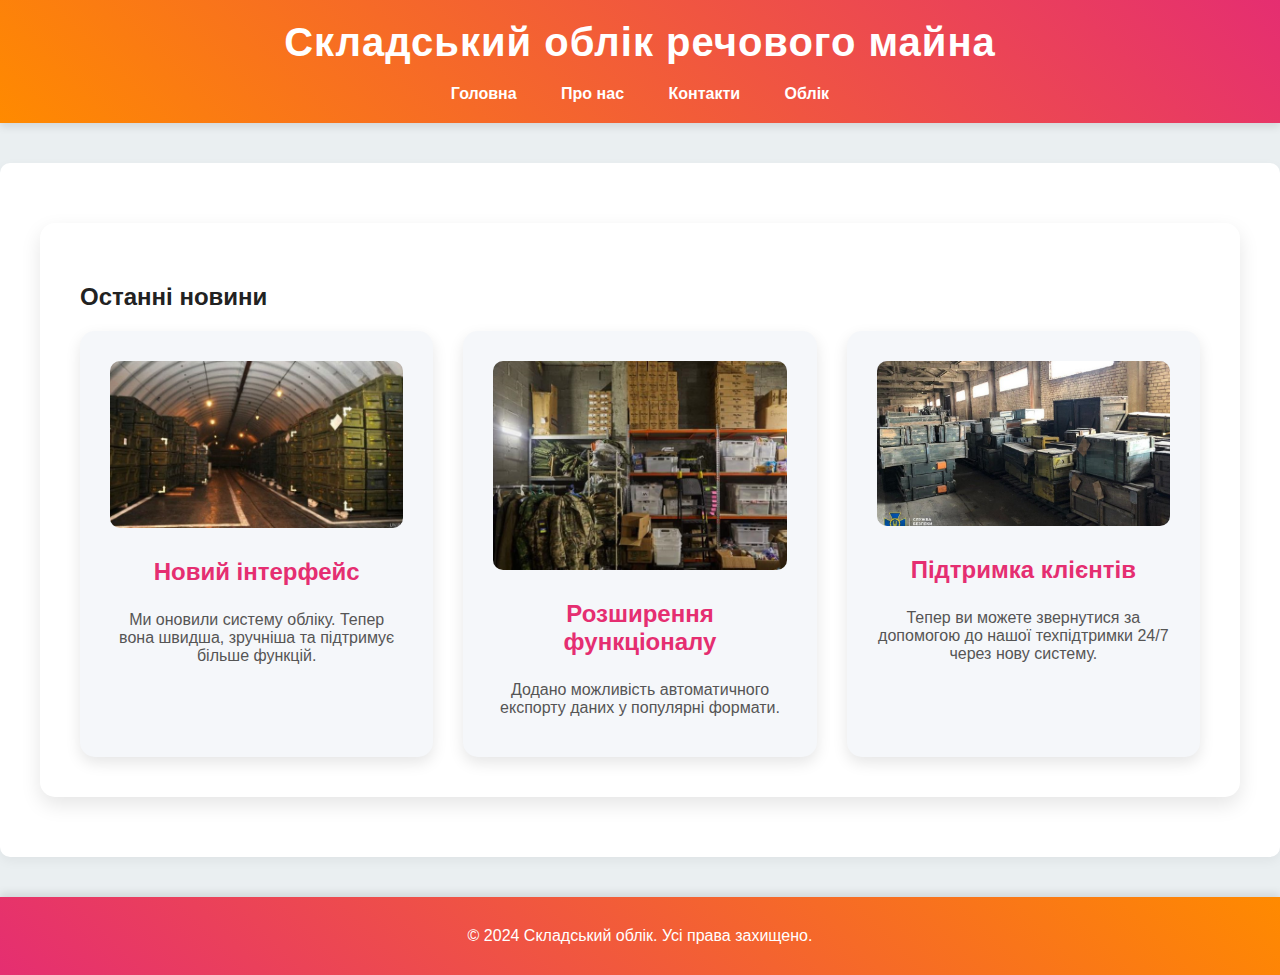
<file: index.html>
<!DOCTYPE html>
<html lang="en">
<head>
    <meta charset="UTF-8">
    <meta name="viewport" content="width=device-width, initial-scale=1.0">
    <title>Складський облік речового майна</title>
    <link rel="stylesheet" href="styles.css">
</head>
<body>
    <header>
        <div class="container">
            <h1>Складський облік речового майна</h1>
            <nav>
                <a href="index.html">Головна</a>
                <a href="about.html">Про нас</a>
                <a href="contacts.html">Контакти</a>
                <a href="inventory.html">Облік</a>
            </nav>
        </div>
    </header>
    <main>
        <section class="news-section">
            <h2>Останні новини</h2>
            <div class="news-container">
                <article class="news-item">
                    <img src="630_360_1510668228-5617.jpg" alt="Новий інтерфейс" class="news-image">
                    <h3>Новий інтерфейс</h3>
                    <p>Ми оновили систему обліку. Тепер вона швидша, зручніша та підтримує більше функцій.</p>
                </article>
                <article class="news-item">
                    <img src="2828158.jpg" alt="Розширення функціоналу" class="news-image">
                    <h3>Розширення функціоналу</h3>
                    <p>Додано можливість автоматичного експорту даних у популярні формати.</p>
                </article>
                <article class="news-item">
                    <img src="d387e418dad47097d53a5bd323d60f35743661cc.jpg" alt="Підтримка клієнтів" class="news-image">
                    <h3>Підтримка клієнтів</h3>
                    <p>Тепер ви можете звернутися за допомогою до нашої техпідтримки 24/7 через нову систему.</p>
                </article>
            </div>
        </section>
    </main>
    <footer>
        <p>&copy; 2024 Складський облік. Усі права захищено.</p>
    </footer>
</body>
</html>
</file>
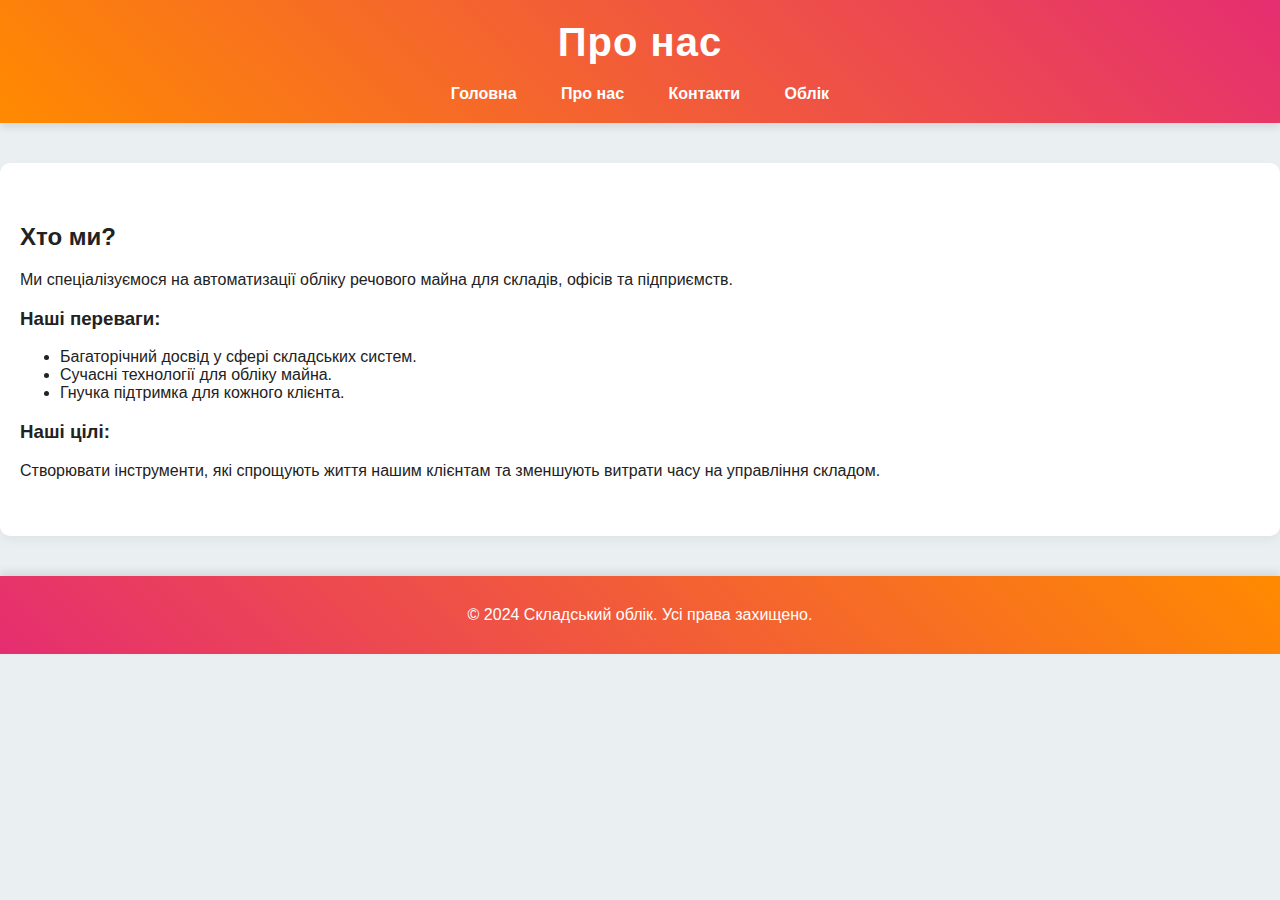
<file: about.html>
<!DOCTYPE html>
<html lang="en">
<head>
    <meta charset="UTF-8">
    <meta name="viewport" content="width=device-width, initial-scale=1.0">
    <title>Про нас</title>
    <link rel="stylesheet" href="styles.css">
</head>
<body>
    <header>
        <div class="container">
            <h1>Про нас</h1>
            <nav>
                <a href="index.html">Головна</a>
                <a href="about.html">Про нас</a>
                <a href="contacts.html">Контакти</a>
                <a href="inventory.html">Облік</a>
            </nav>
        </div>
    </header>
    <main>
        <section class="about-section">
            <h2>Хто ми?</h2>
            <p>Ми спеціалізуємося на автоматизації обліку речового майна для складів, офісів та підприємств.</p>
            <h3>Наші переваги:</h3>
            <ul>
                <li>Багаторічний досвід у сфері складських систем.</li>
                <li>Сучасні технології для обліку майна.</li>
                <li>Гнучка підтримка для кожного клієнта.</li>
            </ul>
            <h3>Наші цілі:</h3>
            <p>Створювати інструменти, які спрощують життя нашим клієнтам та зменшують витрати часу на управління складом.</p>
        </section>
    </main>
    <footer>
        <p>&copy; 2024 Складський облік. Усі права захищено.</p>
    </footer>
</body>
</html>
</file>
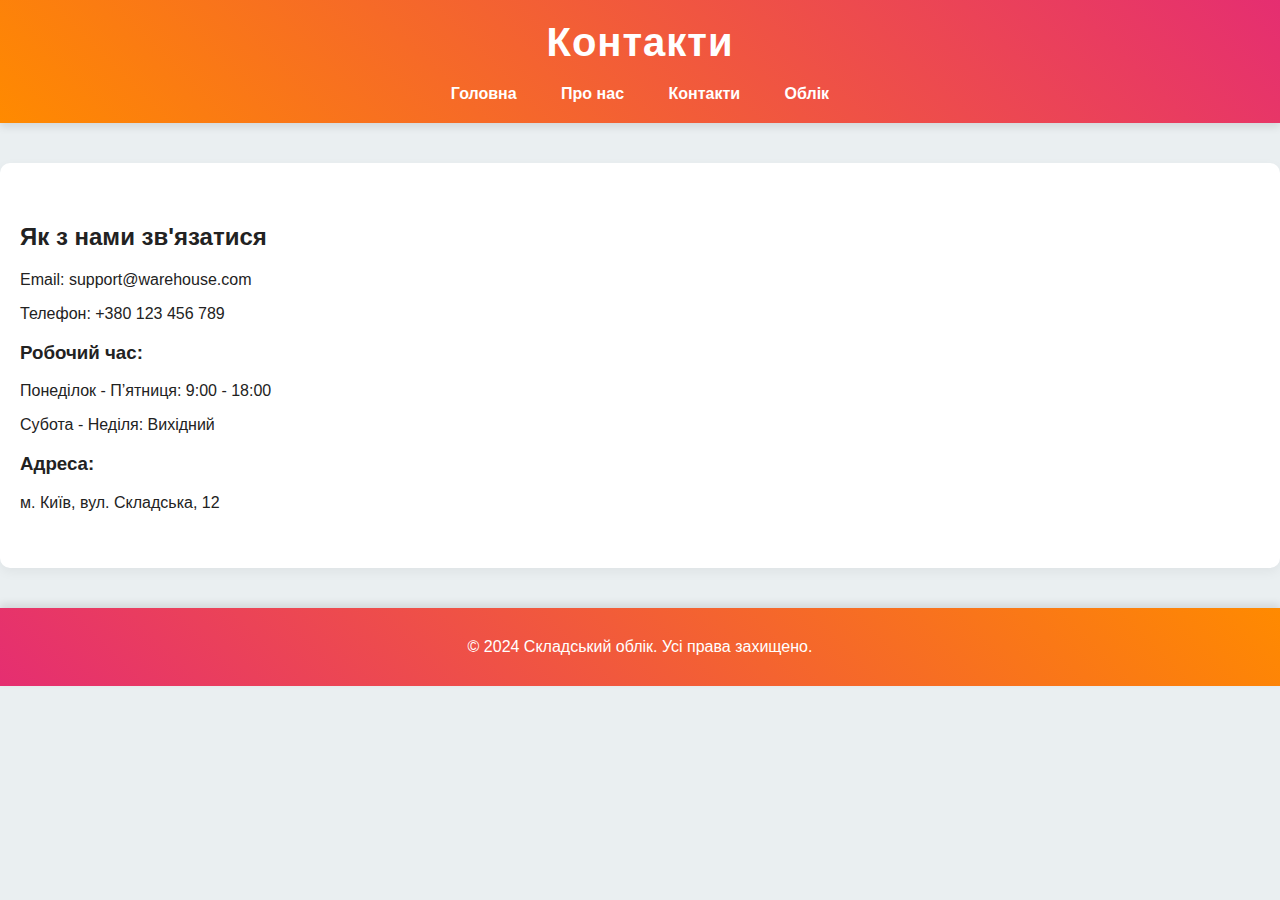
<file: contacts.html>
<!DOCTYPE html>
<html lang="en">
<head>
    <meta charset="UTF-8">
    <meta name="viewport" content="width=device-width, initial-scale=1.0">
    <title>Контакти</title>
    <link rel="stylesheet" href="styles.css">
</head>
<body>
    <header>
        <div class="container">
            <h1>Контакти</h1>
            <nav>
                <a href="index.html">Головна</a>
                <a href="about.html">Про нас</a>
                <a href="contacts.html">Контакти</a>
                <a href="inventory.html">Облік</a>
            </nav>
        </div>
    </header>
    <main>
        <section class="contact-section">
            <h2>Як з нами зв'язатися</h2>
            <p>Email: support@warehouse.com</p>
            <p>Телефон: +380 123 456 789</p>
            <h3>Робочий час:</h3>
            <p>Понеділок - П’ятниця: 9:00 - 18:00</p>
            <p>Субота - Неділя: Вихідний</p>
            <h3>Адреса:</h3>
            <p>м. Київ, вул. Складська, 12</p>
        </section>
    </main>
    <footer>
        <p>&copy; 2024 Складський облік. Усі права захищено.</p>
    </footer>
</body>
</html>
</file>
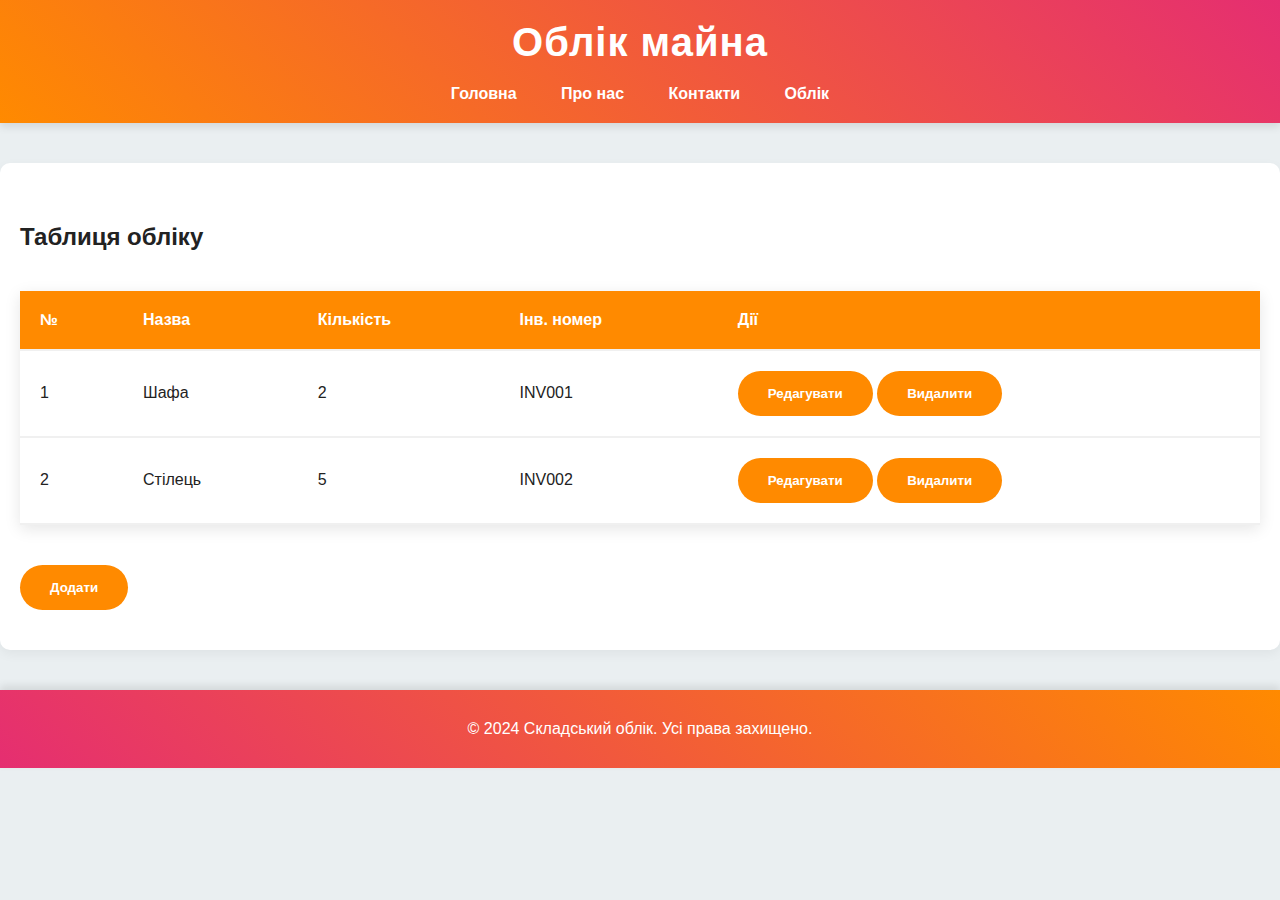
<file: inventory.html>
<!DOCTYPE html>
<html lang="en">
<head>
    <meta charset="UTF-8">
    <meta name="viewport" content="width=device-width, initial-scale=1.0">
    <title>Облік</title>
    <link rel="stylesheet" href="styles.css">
    <script defer src="script.js"></script>
</head>
<body>
    <header>
        <h1>Облік майна</h1>
        <nav>
            <a href="index.html">Головна</a>
            <a href="about.html">Про нас</a>
            <a href="contacts.html">Контакти</a>
            <a href="inventory.html">Облік</a>
        </nav>
    </header>
    <main>
        <section>
            <h2>Таблиця обліку</h2>
            <table id="inventoryTable">
                <thead>
                    <tr>
                        <th>№</th>
                        <th>Назва</th>
                        <th>Кількість</th>
                        <th>Інв. номер</th>
                        <th>Дії</th>
                    </tr>
                </thead>
                <tbody>
                    <!-- Динамічні дані -->
                </tbody>
            </table>
            <button onclick="addRow()">Додати</button>
        </section>
    </main>
    <footer>
        <p>&copy; 2024 Складський облік. Усі права захищено.</p>
    </footer>
</body>
</html>
</file>
<file: styles.css>
/* Загальні стилі - новий, сучасний вигляд */
body {
    font-family: 'Roboto', sans-serif;
    margin: 0;
    padding: 0;
    color: #222;
    background-color: #eaeff1;
}

header {
    background: linear-gradient(45deg, #ff8a00, #e52e71);
    color: #fff;
    padding: 20px;
    text-align: center;
    box-shadow: 0 4px 8px rgba(0, 0, 0, 0.1);
}

header h1 {
    margin: 0;
    font-size: 2.5em;
    letter-spacing: 1px;
}

header nav {
    margin-top: 20px;
}

header nav a {
    color: #fff;
    text-decoration: none;
    margin: 0 20px;
    font-weight: bold;
    padding-bottom: 5px;
    border-bottom: 2px solid transparent;
    transition: border-bottom 0.3s;
}

header nav a:hover {
    border-bottom: 2px solid #fff;
}

.container {
    max-width: 1200px;
    margin: auto;
    padding: 0 20px;
}

/* Основна секція */
main {
    padding: 40px 20px;
    background: #fff;
    border-radius: 10px;
    box-shadow: 0 4px 12px rgba(0, 0, 0, 0.05);
    margin: 40px auto;
}

/* Секція новин */
.news-section {
    padding: 40px;
    background: #ffffff;
    border-radius: 15px;
    margin: 20px;
    box-shadow: 0 8px 20px rgba(0, 0, 0, 0.1);
}

.news-container {
    display: grid;
    grid-template-columns: repeat(auto-fit, minmax(300px, 1fr));
    gap: 30px;
}

.news-item {
    background: #f5f7fa;
    padding: 30px;
    border-radius: 15px;
    box-shadow: 0 6px 15px rgba(0, 0, 0, 0.1);
    transition: transform 0.3s, box-shadow 0.3s;
    display: flex;
    flex-direction: column;
    align-items: center;
    text-align: center;
}

.news-item:hover {
    transform: translateY(-10px);
    box-shadow: 0 12px 25px rgba(0, 0, 0, 0.2);
}

.news-item h3 {
    margin: 15px 0;
    color: #e52e71;
    font-size: 1.5em;
}

.news-item p {
    margin: 10px 0;
    color: #555;
    font-size: 1em;
}

.news-image {
    width: 100%;
    height: auto;
    border-radius: 10px;
    margin-bottom: 15px;
}

/* Кнопки */
button {
    padding: 15px 30px;
    background-color: #ff8a00;
    color: white;
    border: none;
    cursor: pointer;
    border-radius: 25px;
    transition: background-color 0.3s, transform 0.3s;
    font-weight: bold;
}

button:hover {
    background-color: #e52e71;
    transform: translateY(-3px);
}

/* Таблиця */
table {
    width: 100%;
    border-collapse: separate;
    border-spacing: 0;
    margin: 40px 0;
    box-shadow: 0 4px 15px rgba(0, 0, 0, 0.1);
}

table th, table td {
    padding: 20px;
    border-bottom: 2px solid #f0f0f0;
    text-align: left;
    font-size: 1em;
}

th {
    background: #ff8a00;
    color: #fff;
    font-weight: bold;
}

td {
    background: #ffffff;
}

/* Футер */
footer {
    background: linear-gradient(45deg, #e52e71, #ff8a00);
    color: white;
    text-align: center;
    padding: 30px;
    font-size: 1em;
    box-shadow: 0 -4px 8px rgba(0, 0, 0, 0.1);
    margin-top: 40px;
}

footer p {
    margin: 0;
}

/* Мобільна адаптація */
@media (max-width: 768px) {
    header nav {
        display: flex;
        flex-direction: column;
    }

    header nav a {
        margin: 10px 0;
    }

    .news-container {
        grid-template-columns: 1fr;
    }
}
</file>
